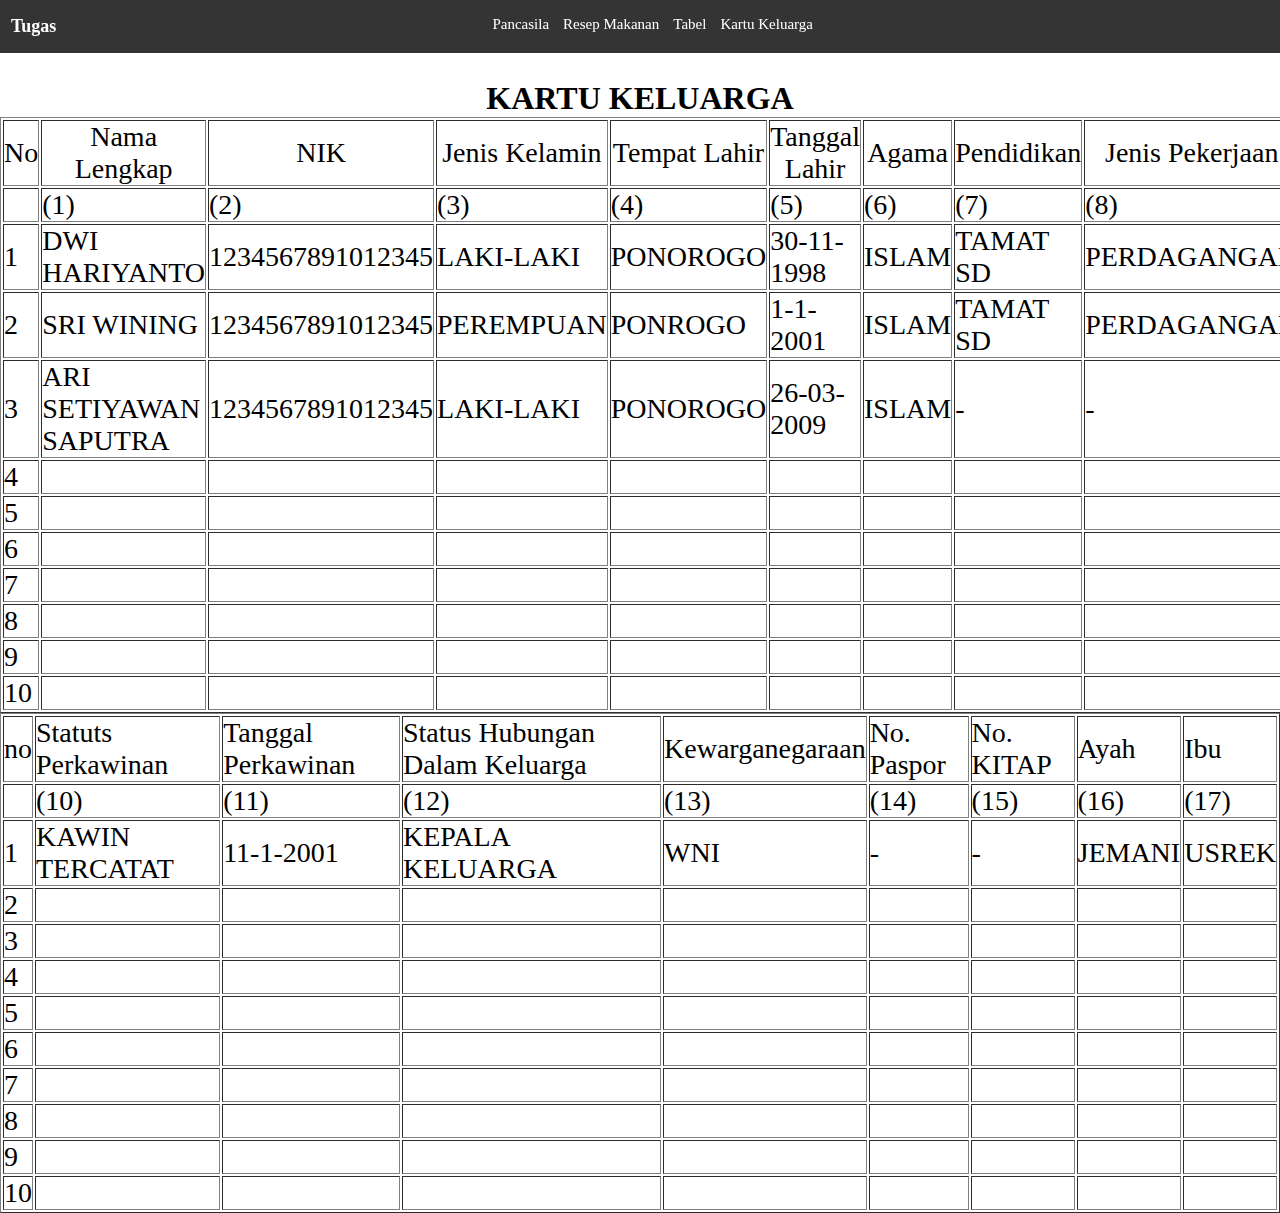
<file: kk.html>
<!DOCTYPE html>
<html lang="en">
  <head>
    <link rel="stylesheet" href="style.css" />
    <link rel="preconnect" href="https://fonts.googleapis.com" />
    <link rel="preconnect" href="https://fonts.gstatic.com" crossorigin />
    <link <meta charset="UTF-8" />
    <meta name="viewport" content="width=device-width, initial-scale=1.0" />
    <title>Document</title>
  </head>
  <body>
    <div class="navbar">
      <a class="logo">Tugas</a>

      <div class="list">
        <a href="index.html">Pancasila</a>
        <a href="resep.html">Resep Makanan</a>
        <a href="tabel.html">Tabel</a>
        <a href="#">Kartu Keluarga</a>
      </div>

      <div class="ikon">
        <a href="#" id="keranjang"><i class="bi bi-cart"></i></a>
        <a href="#" id="hamburger"><i class="bi bi-list"></i></a>
      </div>
    </div>
    <div class="kk">
      <div><h1>KARTU KELUARGA</h1></div>
      <table border="1">
        <tr class="tr">
          <td>No</td>
          <td>Nama Lengkap</td>
          <td>NIK</td>
          <td>Jenis Kelamin</td>
          <td>Tempat Lahir</td>
          <td>Tanggal Lahir</td>
          <td>Agama</td>
          <td>Pendidikan</td>
          <td>Jenis Pekerjaan</td>
          <td>Golongan Darah</td>
        </tr>
        <tr>
          <td></td>
          <td>(1)</td>
          <td>(2)</td>
          <td>(3)</td>
          <td>(4)</td>
          <td>(5)</td>
          <td>(6)</td>
          <td>(7)</td>
          <td>(8)</td>
          <td>(9)</td>
        </tr>

        <tr>
          <td>1</td>
          <td>DWI HARIYANTO</td>
          <td>1234567891012345</td>
          <td>LAKI-LAKI</td>
          <td>PONOROGO</td>
          <td>30-11-1998</td>
          <td>ISLAM</td>
          <td>TAMAT SD</td>
          <td>PERDAGANGAN</td>
          <td>TIDAK TAHU</td>
        </tr>

        <tr>
          <td>2</td>
          <td>SRI WINING</td>
          <td>1234567891012345</td>
          <td>PEREMPUAN</td>
          <td>PONROGO</td>
          <td>1-1-2001</td>
          <td>ISLAM</td>
          <td>TAMAT SD</td>
          <td>PERDAGANGAN</td>
          <td>TIDAK TAHU</td>
        </tr>

        <tr>
          <td>3</td>
          <td>ARI SETIYAWAN SAPUTRA</td>
          <td>1234567891012345</td>
          <td>LAKI-LAKI</td>
          <td>PONOROGO</td>
          <td>26-03-2009</td>
          <td>ISLAM</td>
          <td>-</td>
          <td>-</td>
          <td>TIDAK TAHU</td>
        </tr>

        <tr>
          <td>4</td>
          <td></td>
          <td></td>
          <td></td>
          <td></td>
          <td></td>
          <td></td>
          <td></td>
          <td></td>
          <td></td>
        </tr>

        <tr>
          <td>5</td>
          <td></td>
          <td></td>
          <td></td>
          <td></td>
          <td></td>
          <td></td>
          <td></td>
          <td></td>
          <td></td>
        </tr>

        <tr>
          <td>6</td>
          <td></td>
          <td></td>
          <td></td>
          <td></td>
          <td></td>
          <td></td>
          <td></td>
          <td></td>
          <td></td>
        </tr>

        <tr>
          <td>7</td>
          <td></td>
          <td></td>
          <td></td>
          <td></td>
          <td></td>
          <td></td>
          <td></td>
          <td></td>
          <td></td>
        </tr>

        <tr>
          <td>8</td>
          <td></td>
          <td></td>
          <td></td>
          <td></td>
          <td></td>
          <td></td>
          <td></td>
          <td></td>
          <td></td>
        </tr>

        <tr>
          <td>9</td>
          <td></td>
          <td></td>
          <td></td>
          <td></td>
          <td></td>
          <td></td>
          <td></td>
          <td></td>
          <td></td>
        </tr>

        <tr>
          <td>10</td>
          <td></td>
          <td></td>
          <td></td>
          <td></td>
          <td></td>
          <td></td>
          <td></td>
          <td></td>
          <td></td>
        </tr>
      </table>

      <table border="1">
        <tr>
          <td>no</td>
          <td>Statuts Perkawinan</td>
          <td>Tanggal Perkawinan</td>
          <td>Status Hubungan Dalam Keluarga</td>
          <td>Kewarganegaraan</td>
          <td>No. Paspor</td>
          <td>No. KITAP</td>
          <td>Ayah</td>
          <td>Ibu</td>
        </tr>
        <tr>
          <td></td>
          <td>(10)</td>
          <td>(11)</td>
          <td>(12)</td>
          <td>(13)</td>
          <td>(14)</td>
          <td>(15)</td>
          <td>(16)</td>
          <td>(17)</td>
        </tr>

        <tr>
          <td>1</td>
          <td>KAWIN TERCATAT</td>
          <td>11-1-2001</td>
          <td>KEPALA KELUARGA</td>
          <td>WNI</td>
          <td>-</td>
          <td>-</td>
          <td>JEMANI</td>
          <td>USREK</td>
        </tr>

        <tr>
          <td>2</td>
          <td></td>
          <td></td>
          <td></td>
          <td></td>
          <td></td>
          <td></td>
          <td></td>
          <td></td>
        </tr>

        <tr>
          <td>3</td>
          <td></td>
          <td></td>
          <td></td>
          <td></td>
          <td></td>
          <td></td>
          <td></td>
          <td></td>
        </tr>

        <tr>
          <td>4</td>
          <td></td>
          <td></td>
          <td></td>
          <td></td>
          <td></td>
          <td></td>
          <td></td>
          <td></td>
        </tr>

        <tr>
          <td>5</td>
          <td></td>
          <td></td>
          <td></td>
          <td></td>
          <td></td>
          <td></td>
          <td></td>
          <td></td>
        </tr>

        <tr>
          <td>6</td>
          <td></td>
          <td></td>
          <td></td>
          <td></td>
          <td></td>
          <td></td>
          <td></td>
          <td></td>
        </tr>

        <tr>
          <td>7</td>
          <td></td>
          <td></td>
          <td></td>
          <td></td>
          <td></td>
          <td></td>
          <td></td>
          <td></td>
        </tr>

        <tr>
          <td>8</td>
          <td></td>
          <td></td>
          <td></td>
          <td></td>
          <td></td>
          <td></td>
          <td></td>
          <td></td>
        </tr>

        <tr>
          <td>9</td>
          <td></td>
          <td></td>
          <td></td>
          <td></td>
          <td></td>
          <td></td>
          <td></td>
          <td></td>
        </tr>

        <tr>
          <td>10</td>
          <td></td>
          <td></td>
          <td></td>
          <td></td>
          <td></td>
          <td></td>
          <td></td>
          <td></td>
        </tr>
      </table>
    </div>
  </body>
</html>
</file>
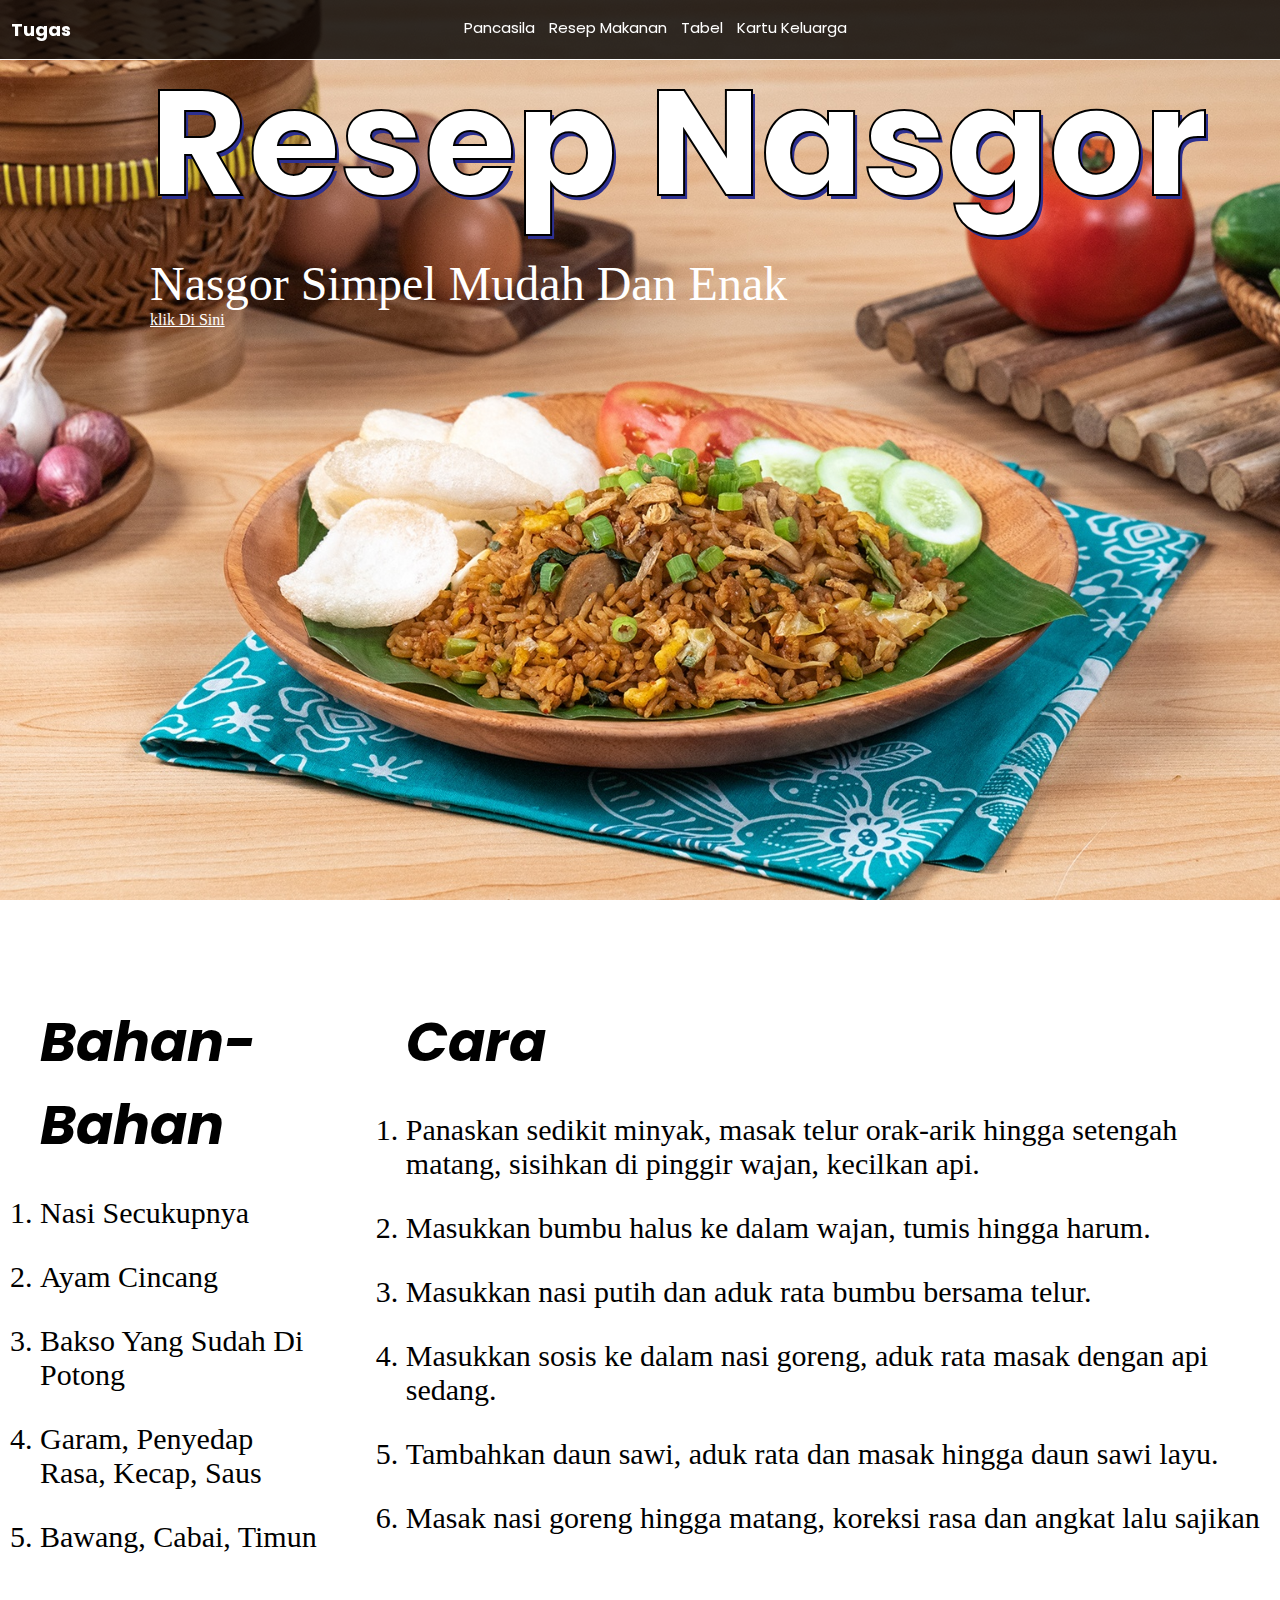
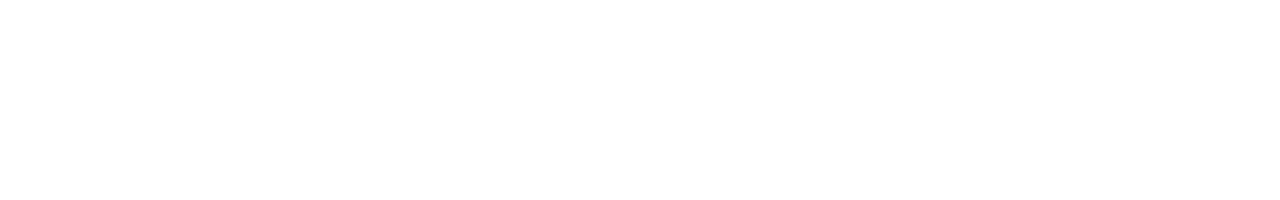
<file: resep.html>
<!DOCTYPE html>
<html lang="en">
  <head>
    <link rel="preconnect" href="https://fonts.googleapis.com" />
    <link rel="preconnect" href="https://fonts.gstatic.com" crossorigin />
    <link
      href="https://fonts.googleapis.com/css2?family=Poppins:ital,wght@0,100;0,200;0,300;0,400;0,500;0,600;0,700;0,800;0,900;1,100;1,200;1,300;1,400;1,500;1,600;1,700;1,800;1,900&display=swap"
      rel="stylesheet"
    />
    <meta charset="UTF-8" />
    <meta name="viewport" content="width=device-width, initial-scale=1.0" />
    <title>Document</title>
    <link rel="stylesheet" href="style.css" />
  </head>
  <body>
    <div class="navbar">
      <a class="logo">Tugas</a>

      <div class="list">
        <a href="index.html">Pancasila</a>
        <a href="#">Resep Makanan</a>
        <a href="tabel.html">Tabel</a>
        <a href="#kontak">Kartu Keluarga</a>
      </div>

      <div class="ikon">
        <a href="#" id="pencarian"><i class="bi bi-search"></i></a>
        <a href="#" id="keranjang"><i class="bi bi-cart"></i></a>
        <a href="#" id="hamburger"><i class="bi bi-list"></i></a>
      </div>
    </div>

    <div class="nasgor">
      <div class="resep">
        <main>
          <h1>Resep Nasgor</h1>
          <p>Nasgor Simpel Mudah Dan Enak</p>
          <a href="#bawah">klik Di Sini</a>
        </main>
      </div>
    </div>

    <div class="bawah" id="bawah">
      <div class="bahan">
        <h1>Bahan-Bahan</h1>
        <ol type="1">
          <li>Nasi Secukupnya</li>
          <li>Ayam Cincang</li>
          <li>Bakso Yang Sudah Di Potong</li>
          <li>Garam, Penyedap Rasa, Kecap, Saus</li>
          <li>Bawang, Cabai, Timun</li>
        </ol>
      </div>

      <div class="cara">
        <h1>Cara</h1>
        <ol>
          <li>
            Panaskan sedikit minyak, masak telur orak-arik hingga setengah
            matang, sisihkan di pinggir wajan, kecilkan api.
          </li>
          <li>Masukkan bumbu halus ke dalam wajan, tumis hingga harum.</li>
          <li>Masukkan nasi putih dan aduk rata bumbu bersama telur.</li>
          <li>
            Masukkan sosis ke dalam nasi goreng, aduk rata masak dengan api
            sedang.
          </li>
          <li>
            Tambahkan daun sawi, aduk rata dan masak hingga daun sawi layu.
          </li>
          <li>
            Masak nasi goreng hingga matang, koreksi rasa dan angkat lalu
            sajikan
          </li>
        </ol>
      </div>
    </div>
  </body>
</html>
</file>
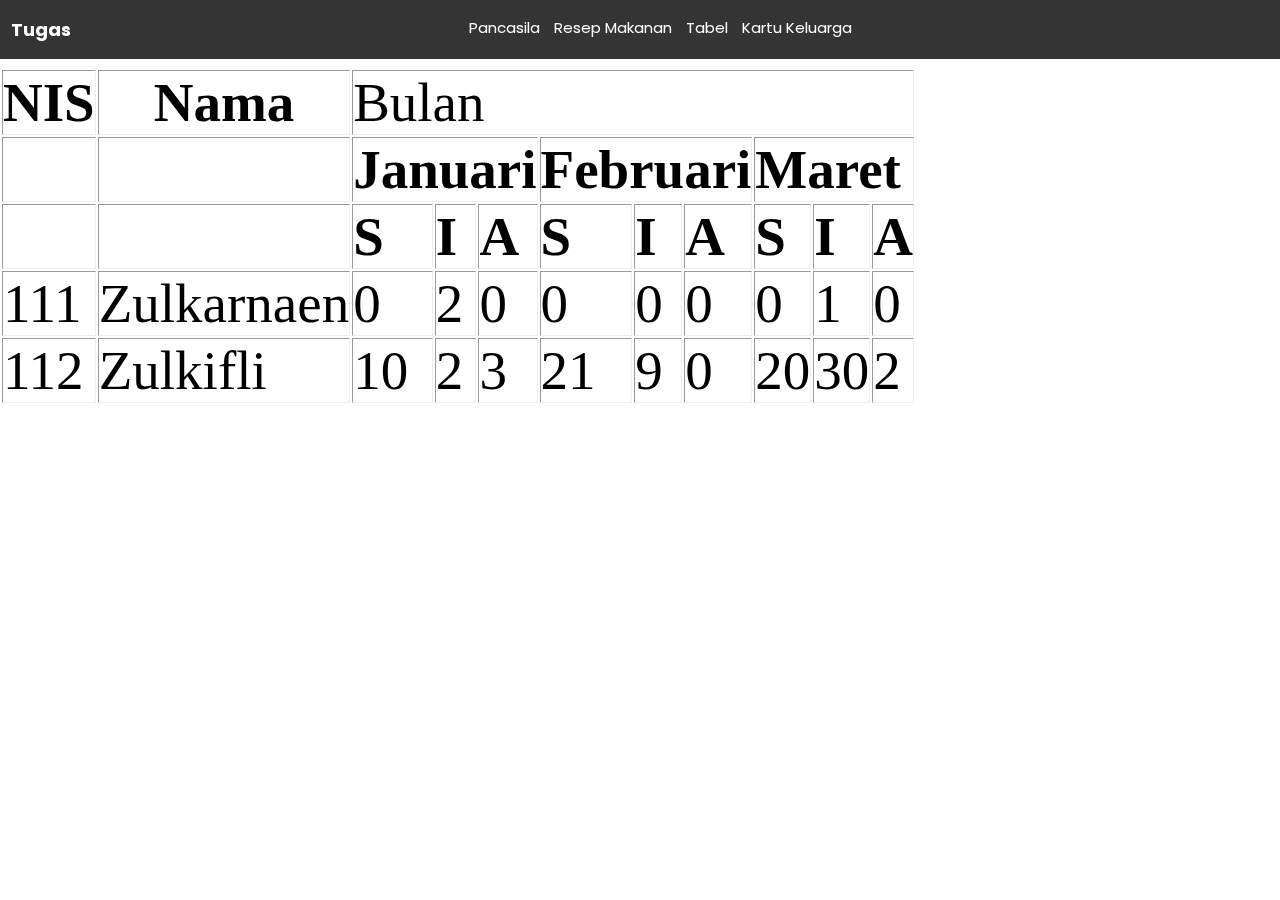
<file: tabel.html>
<!DOCTYPE html>
<html lang="en">
  <head>
    <link rel="preconnect" href="https://fonts.googleapis.com" />
    <link rel="preconnect" href="https://fonts.gstatic.com" crossorigin />
    <link
      href="https://fonts.googleapis.com/css2?family=Poppins:ital,wght@0,100;0,200;0,300;0,400;0,500;0,600;0,700;0,800;0,900;1,100;1,200;1,300;1,400;1,500;1,600;1,700;1,800;1,900&display=swap"
      rel="stylesheet"
    />
    <link rel="stylesheet" href="style.css" />
    <meta charset="UTF-8" />
    <meta name="viewport" content="width=device-width, initial-scale=1.0" />
    <title>Document</title>
  </head>
  <body>
    <div class="navbar">
      <a class="logo">Tugas</a>

      <div class="list">
        <a href="index.html">Pancasila</a>
        <a href="resep.html">Resep Makanan</a>
        <a href="#">Tabel</a>
        <a href="kk.html">Kartu Keluarga</a>
      </div>

      <div class="ikon">
        <a href="#" id="keranjang"><i class="bi bi-cart"></i></a>
        <a href="#" id="hamburger"><i class="bi bi-list"></i></a>
      </div>
    </div>

    <table border="1" class="tabel" style="border: 0">
      <tr>
        <th><b>NIS</b></th>
        <th><b>Nama</b></th>
        <td colspan="12">Bulan</td>
      </tr>
      <tr>
        <td></td>
        <td></td>
        <td colspan="3"><b>Januari</b></td>
        <td colspan="3"><b>Februari</b></td>
        <td colspan="3"><b>Maret</b></td>
      </tr>
      <tr>
        <td></td>
        <td></td>
        <td><b>S</b></td>
        <td><b>I</b></td>
        <td><b>A</b></td>
        <td><b>S</b></td>
        <td><b>I</b></td>
        <td><b>A</b></td>
        <td><b>S</b></td>
        <td><b>I</b></td>
        <td><b>A</b></td>
      </tr>
      <tr>
        <td>111</td>
        <td>Zulkarnaen</td>
        <td>0</td>
        <td>2</td>
        <td>0</td>
        <td>0</td>
        <td>0</td>
        <td>0</td>
        <td>0</td>
        <td>1</td>
        <td>0</td>
      </tr>
      <tr>
        <td>112</td>
        <td>Zulkifli</td>
        <td>10</td>
        <td>2</td>
        <td>3</td>
        <td>21</td>
        <td>9</td>
        <td>0</td>
        <td>20</td>
        <td>30</td>
        <td>2</td>
          
      </tr>
    </table>
  </body>
</html>
</file>
<file: style.css>
* {
  margin: 0;
  padding: 0;
}

.navbar {
  display: flex;
  justify-content: space-between;
  align-items: center;
  padding: 11px;
  background-color: rgba(1, 1, 1, 0.8);
  border-bottom: 0.4px solid white;
  position: fixed;
  top: 0;
  left: 0;
  right: 0;
  z-index: 9999;
}

.logo {
  font-size: 18px;
  font-weight: 700;
  color: white;
  font-family: poppins;
}

.logo span {
  color: var(--primary);
}

.list a {
  color: white;
  display: inline-block;
  margin: 0;
  padding: 5px;
  font-size: 15px;
  font-family: poppins;
  text-decoration: none;
}

.list a:hover {
  color: blue;
}

.list a::after {
  content: "";
  display: block;
  padding-bottom: 2.5px;
  border-bottom: 1px solid blue;
  transform: scaleX(0);
  transition: 0.2s linear;
}

.list a:hover::after {
  transform: scaleX(0.8);
}

.ikon a {
  color: white;
  margin: 0 5px;
}

.ikon a:hover {
  color: blue;
}

body {
  height: 100%;
}

/* pancasila */

.pancasila h1 {
  text-align: center;
  padding-top: 80px;
  font-size: 50px;
}
/* 
satu */

.pancasila .satu p {
  font-size: 40px;
  margin: 20px;
}

.pancasila .satu {
  display: flex;
  font-style: italic;
  padding-top: 100px;
  margin-left: 20rem;
}

.pancasila .satu img {
  width: 180px;
  height: 180px;
  border: 1px solid black;
}

/* dua */

.pancasila .dua p {
  font-size: 40px;
  margin: 20px;
}

.pancasila .dua {
  display: flex;
  font-style: italic;

  padding-top: 80px;
  margin-right: 20rem;
  float: right;
}

.pancasila .dua img {
  width: 180px;
  height: 180px;
  border: 1px solid black;
}

/* tiga */

.pancasila .tiga p {
  font-size: 40px;
  margin: 20px;
}

.pancasila .tiga {
  display: flex;
  font-style: italic;
  margin-left: 20rem;
  padding-top: 300px;
}

.pancasila .tiga img {
  width: 180px;
  height: 180px;
  border: 1px solid black;
}

/* empat */

.pancasila .empat p {
  font-size: 40px;
  text-align: right;
  margin: 20px;
  margin-left: 400px;
}

.pancasila .empat {
  display: flex;
  font-style: italic;
  padding-top: 80px;
  margin-right: 20rem;
  float: right;
}

.pancasila .empat img {
  width: 180px;
  height: 180px;
  border: 1px solid black;
}

/* lima */

.pancasila .lima p {
  font-size: 40px;
  margin: 20px;
}

.pancasila .lima {
  display: flex;
  font-style: italic;
  padding-top: 80px;
  margin-left: 20rem;
}

.pancasila .lima img {
  width: 180px;
  height: 180px;
  border: 1px solid black;
}

/* resep */

.nasgor {
  height: 100%;
  min-height: 100vh;
  background-image: url(resep-nasi-goreng-jawa-featured.jpg);
  background-repeat: no-repeat;
  background-size: cover;
}

.resep main {
  align-items: center;
  justify-content: space-between;
  padding-left: 150px;
  /* padding-top: 150px; */
}

.resep main h1 {
  padding-top: 30px;
  font-size: 150px;
  font-family: poppins;
  color: white;
  -webkit-text-stroke: 2px black;
  text-shadow: 3px 4px #2d3092;
}

.resep main p {
  font-size: 3rem;
  color: white;
}

.resep main a {
  color: white;
}

.bahan {
  padding-top: 100px;
  padding-left: 40px;
}

.bahan h1 {
  font-size: 55px;
  font-family: poppins;
  font-style: italic;
}

.bahan ol li {
  font-size: 30px;
  padding-top: 30px;
}

.bawah {
  display: flex;
  height: 100vh;
}

.cara {
  padding-top: 100px;
  padding-left: 80px;
}

.cara h1 {
  font-size: 55px;
  font-family: poppins;
  font-style: italic;
}

.cara ol li {
  font-size: 30px;
  padding-top: 30px;
}

.tabel {
  padding-top: 50px;
  font-size: 55px;
}

.kk {
  padding-top: 80px;
}

.kk table {
  font-size: 28px;
}

.tr {
  justify-content: center;
  text-align: center;
}

.nama {
  padding-top: 60px;
}

.kk h1 {
  text-align: center;
}
</file>
